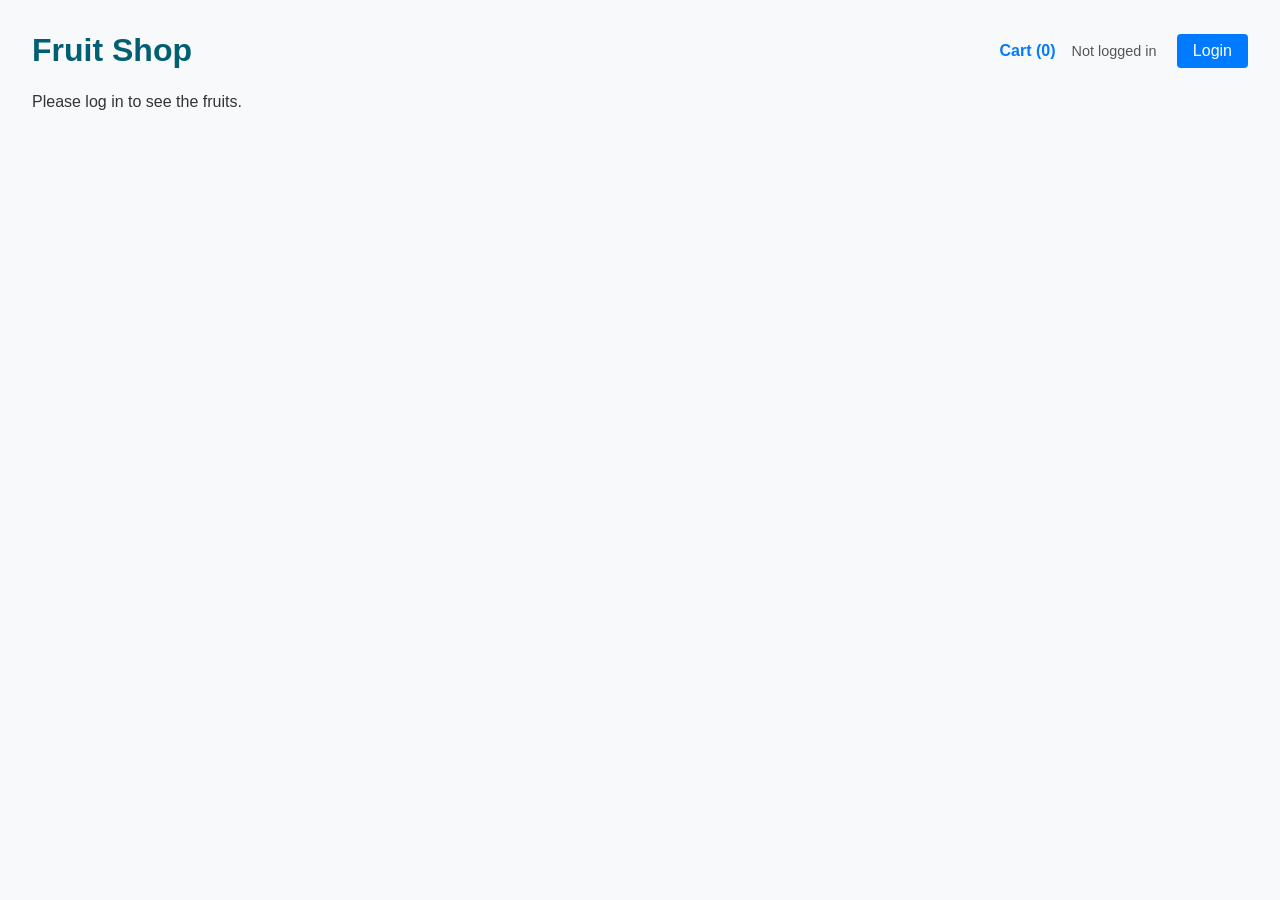
<file: frontend/shop/index.html>
<!DOCTYPE html>
<html lang="en">
<head>
  <meta charset="UTF-8">
  <meta name="viewport" content="width=device-width, initial-scale=1.0">
  <title>Fruit Shop</title>
  <link rel="stylesheet" href="style.css">
  <link rel="icon" href="/favicon.ico" type="image/x-icon">
</head>
<body>

  <header class="app-header">
    <h1>Fruit Shop</h1>
    <div class="header-controls">
      <div id="cart-controls">
        <!-- Cart link will be added here -->
      </div>
      <div id="auth-controls">
        <!-- Login/Logout buttons will be added here -->
      </div>
    </div>
  </header>

  <main id="page-content"></main>
  <script src="app.js"></script>
</body>
</html>
</file>
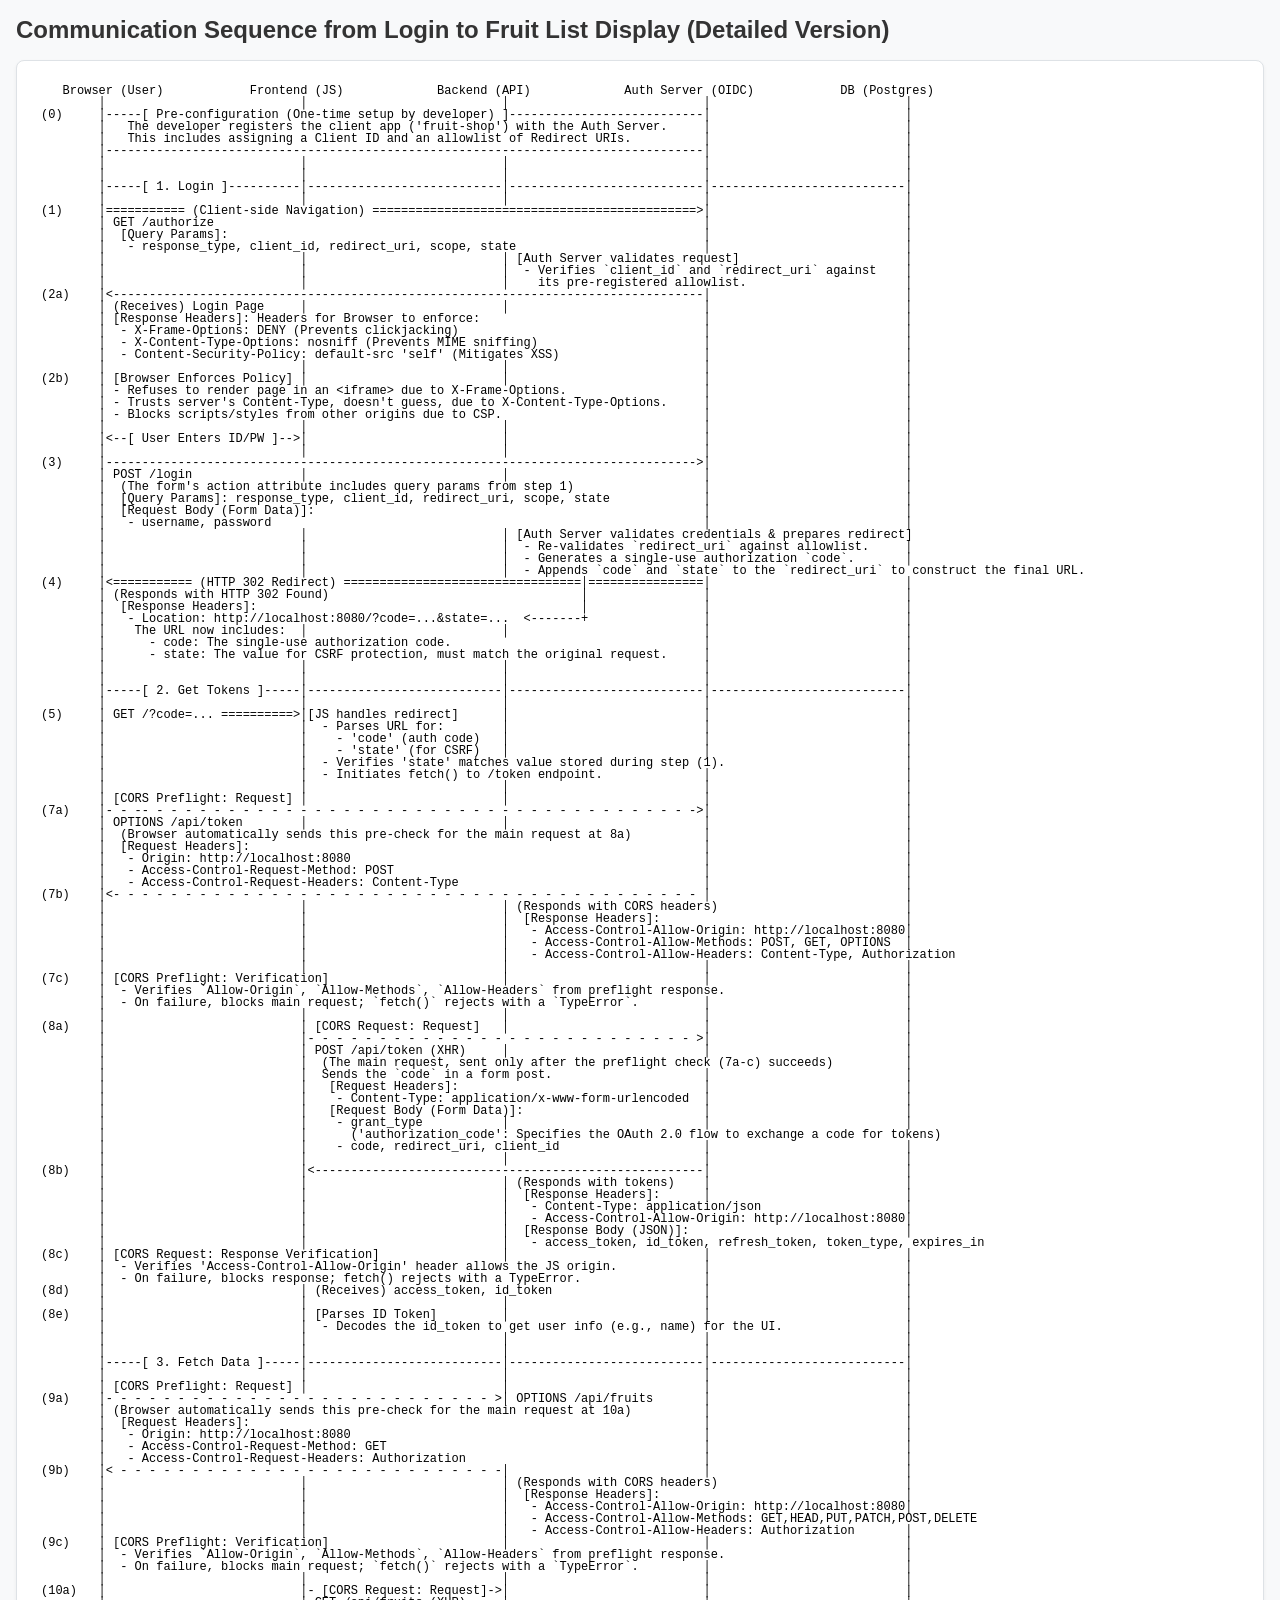
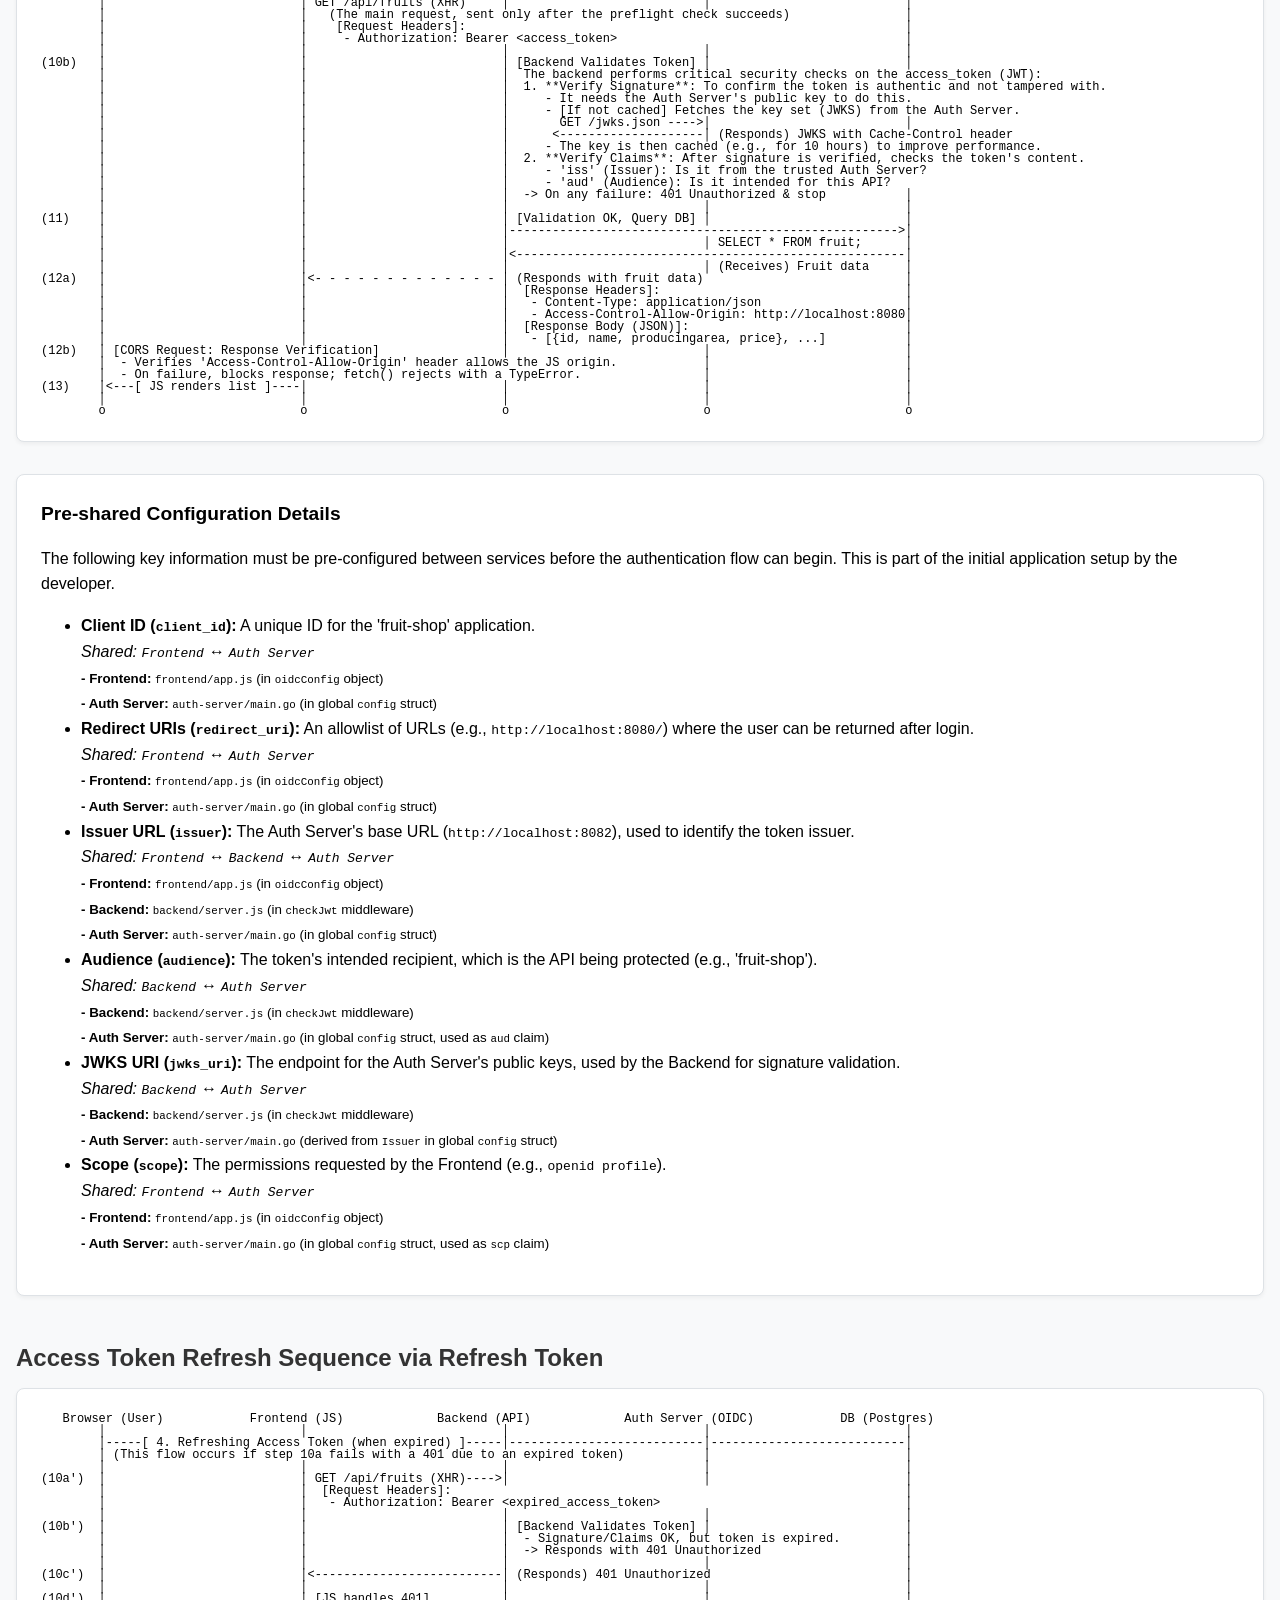
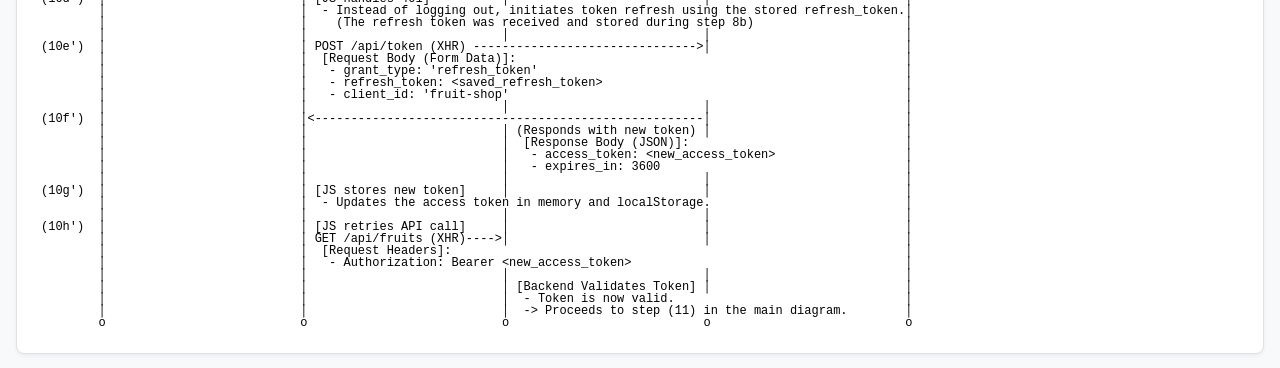
<file: frontend/seq.html>
<!DOCTYPE html>
<html lang="en">
<head>
  <meta charset="UTF-8">
  <meta name="viewport" content="width=device-width, initial-scale=1.0">
  <title>Login Sequence Diagram</title>
  <style>
    body {
      background-color: #f8f9fa;
      font-family: sans-serif;
      margin: 1rem;
    }
    h1 {
      font-size: 1.5rem;
      color: #333;
      margin-bottom: 1rem;
    }
    .diagram-container {
      background-color: #ffffff;
      padding: 1.5rem;
      border: 1px solid #dee2e6;
      border-radius: 8px;
      box-shadow: 0 2px 4px rgba(0,0,0,0.05);
      overflow-x: auto;
    }
    pre {
      margin: 0;
      /* This is a common, robust font stack for monospaced text. */
      font-family: SFMono-Regular, Menlo, Monaco, Consolas, "Liberation Mono", "Courier New", monospace;
      font-size: 12px;
      line-height: 1; /* Remove line spacing to connect vertical lines */
      white-space: pre;
    }
  </style>
</head>
<body>
  <h1>Communication Sequence from Login to Fruit List Display (Detailed Version)</h1>
  <div class="diagram-container">
<pre>
   Browser (User)            Frontend (JS)             Backend (API)             Auth Server (OIDC)            DB (Postgres)
        │                           │                           │                           │                           │
(0)     │-----[ Pre-configuration (One-time setup by developer) ]---------------------------│                           │
        │   The developer registers the client app ('fruit-shop') with the Auth Server.     │                           │
        │   This includes assigning a Client ID and an allowlist of Redirect URIs.          │                           │
        │-----------------------------------------------------------------------------------│                           │
        │                           │                           │                           │                           │
        │                           │                           │                           │                           │
        │-----[ 1. Login ]----------│---------------------------│---------------------------│---------------------------│
        │                           │                           │                           │                           │
(1)     │=========== (Client-side Navigation) =============================================>│                           │
        │ GET /authorize                                                                    │                           │
        │  [Query Params]:                                                                  │                           │
        │   - response_type, client_id, redirect_uri, scope, state                          │                           │
        │                           │                           │ [Auth Server validates request]                       │
        │                           │                           │  - Verifies `client_id` and `redirect_uri` against    │
        │                           │                           │    its pre-registered allowlist.                      │
(2a)    │<----------------------------------------------------------------------------------│                           │
        │ (Receives) Login Page     │                           │                           │                           │
        │ [Response Headers]: Headers for Browser to enforce:                               │                           │
        │  - X-Frame-Options: DENY (Prevents clickjacking)                                  │                           │
        │  - X-Content-Type-Options: nosniff (Prevents MIME sniffing)                       │                           │
        │  - Content-Security-Policy: default-src 'self' (Mitigates XSS)                    │                           │
        │                           │                           │                           │                           │
(2b)    │ [Browser Enforces Policy] │                           │                           │                           │
        │ - Refuses to render page in an &lt;iframe&gt; due to X-Frame-Options.                   │                           │
        │ - Trusts server's Content-Type, doesn't guess, due to X-Content-Type-Options.     │                           │
        │ - Blocks scripts/styles from other origins due to CSP.                            │                           │
        │                           │                           │                           │                           │
        │<--[ User Enters ID/PW ]-->│                           │                           │                           │
        │                           │                           │                           │                           │
(3)     │---------------------------------------------------------------------------------->│                           │
        │ POST /login               │                           │                           │                           │
        │  (The form's action attribute includes query params from step 1)                  │                           │
        │  [Query Params]: response_type, client_id, redirect_uri, scope, state             │                           │
        │  [Request Body (Form Data)]:                                                      │                           │
        │   - username, password                                                            │                           │
        │                           │                           │ [Auth Server validates credentials & prepares redirect]
        │                           │                           │  - Re-validates `redirect_uri` against allowlist.     │
        │                           │                           │  - Generates a single-use authorization `code`.       │
        │                           │                           │  - Appends `code` and `state` to the `redirect_uri` to construct the final URL.
(4)     │<=========== (HTTP 302 Redirect) =================================│================│                           │
        │ (Responds with HTTP 302 Found)                                   │                │                           │
        │  [Response Headers]:                                             │                │                           │
        │   - Location: http://localhost:8080/?code=...&state=...  <-------+                │                           │
        │    The URL now includes:  │                           │                           │                           │
        │      - code: The single-use authorization code.                                   │                           │
        │      - state: The value for CSRF protection, must match the original request.     │                           │
        │                           │                           │                           │                           │
        │                           │                           │                           │                           │
        │-----[ 2. Get Tokens ]-----│---------------------------│---------------------------│---------------------------│
        │                           │                           │                           │                           │
(5)     │ GET /?code=... ==========>│[JS handles redirect]      │                           │                           │
        │                           │  - Parses URL for:        │                           │                           │
        │                           │    - 'code' (auth code)   │                           │                           │
        │                           │    - 'state' (for CSRF)   │                           │                           │
        │                           │  - Verifies 'state' matches value stored during step (1).                         │
        │                           │  - Initiates fetch() to /token endpoint.              │                           │
        │                           │                           │                           │                           │
        │ [CORS Preflight: Request] │                           │                           │                           │      
(7a)    │- - -- - - - - - - - - - - - - - - - - - - - - - - - - - - - - - - - - - - - - - ->│                           │
        │ OPTIONS /api/token        │                           │                           │                           │
        │  (Browser automatically sends this pre-check for the main request at 8a)          │                           │
        │  [Request Headers]:                                                               │                           │
        │   - Origin: http://localhost:8080                                                 │                           │
        │   - Access-Control-Request-Method: POST                                           │                           │
        │   - Access-Control-Request-Headers: Content-Type                                  │                           │
(7b)    │<- - - - - - - - - - - - - - - - - - - - - - - - - - - - - - - - - - - - - - - - - │                           │
        │                           │                           │ (Responds with CORS headers)                          │
        │                           │                           │  [Response Headers]:                                  │
        │                           │                           │   - Access-Control-Allow-Origin: http://localhost:8080│
        │                           │                           │   - Access-Control-Allow-Methods: POST, GET, OPTIONS  │
        │                           │                           │   - Access-Control-Allow-Headers: Content-Type, Authorization
        │                           │                           │                           │                           │
(7c)    │ [CORS Preflight: Verification]                        │                           │                           │
        │  - Verifies `Allow-Origin`, `Allow-Methods`, `Allow-Headers` from preflight response.                         │
        │  - On failure, blocks main request; `fetch()` rejects with a `TypeError`.         │                           │
        │                           │                           │                           │                           │
(8a)    │                           │ [CORS Request: Request]   │                           │                           │
        │                           │- - - - - - - - - - - - - - - - - - - - - - - - - - - >│                           │
        │                           │ POST /api/token (XHR)     │                           │                           │
        │                           │  (The main request, sent only after the preflight check (7a-c) succeeds)          │
        │                           │  Sends the `code` in a form post.                     │                           │
        │                           │   [Request Headers]:                                  │                           │
        │                           │    - Content-Type: application/x-www-form-urlencoded  │                           │
        │                           │   [Request Body (Form Data)]:                         │                           │
        │                           │    - grant_type           │                           │                           │
        │                           │      ('authorization_code': Specifies the OAuth 2.0 flow to exchange a code for tokens)
        │                           │    - code, redirect_uri, client_id                    │                           │
        │                           │                           │                           │                           │
(8b)    │                           │<------------------------------------------------------│                           │
        │                           │                           │ (Responds with tokens)    │                           │
        │                           │                           │  [Response Headers]:      │                           │
        │                           │                           │   - Content-Type: application/json                    │
        │                           │                           │   - Access-Control-Allow-Origin: http://localhost:8080│
        │                           │                           │  [Response Body (JSON)]:                              │
        │                           │                           │   - access_token, id_token, refresh_token, token_type, expires_in
(8c)    │ [CORS Request: Response Verification]                 │                           │                           │
        │  - Verifies 'Access-Control-Allow-Origin' header allows the JS origin.            │                           │
        │  - On failure, blocks response; fetch() rejects with a TypeError.                 │                           │
(8d)    │                           │ (Receives) access_token, id_token                     │                           │
        │                           │                           │                           │                           │
(8e)    │                           │ [Parses ID Token]         │                           │                           │
        │                           │  - Decodes the id_token to get user info (e.g., name) for the UI.                 │
        │                           │                           │                           │                           │
        │                           │                           │                           │                           │
        │-----[ 3. Fetch Data ]-----│---------------------------│---------------------------│---------------------------│
        │                           │                           │                           │                           │
        │ [CORS Preflight: Request] │                           │                           │                           │
(9a)    │- - - - - - - - - - - - - - - - - - - - - - - - - - - >│ OPTIONS /api/fruits       │                           │
        │ (Browser automatically sends this pre-check for the main request at 10a)          │                           │
        │  [Request Headers]:                                                               │                           │
        │   - Origin: http://localhost:8080                                                 │                           │
        │   - Access-Control-Request-Method: GET                                            │                           │
        │   - Access-Control-Request-Headers: Authorization                                 │                           │
(9b)    │< - - - - - - - - - - - - - - - - - - - - - - - - - - -│                           │                           │
        │                           │                           │ (Responds with CORS headers)                          │
        │                           │                           │  [Response Headers]:                                  │
        │                           │                           │   - Access-Control-Allow-Origin: http://localhost:8080│
        │                           │                           │   - Access-Control-Allow-Methods: GET,HEAD,PUT,PATCH,POST,DELETE
        │                           │                           │   - Access-Control-Allow-Headers: Authorization       │
(9c)    │ [CORS Preflight: Verification]                        │                           │                           │
        │  - Verifies `Allow-Origin`, `Allow-Methods`, `Allow-Headers` from preflight response.                         │
        │  - On failure, blocks main request; `fetch()` rejects with a `TypeError`.         │                           │
        │                           │                           │                           │                           │
(10a)   │                           │- [CORS Request: Request]->│                           │                           |
        │                           │ GET /api/fruits (XHR)     │                           │                           │
        │                           │   (The main request, sent only after the preflight check succeeds)                │
        │                           │    [Request Headers]:                                                             │
        │                           │     - Authorization: Bearer &lt;access_token&gt;                                        │
        │                           │                           │                           │                           │
(10b)   │                           │                           │ [Backend Validates Token] │                           │
        │                           │                           │  The backend performs critical security checks on the access_token (JWT):
        │                           │                           │  1. **Verify Signature**: To confirm the token is authentic and not tampered with.
        │                           │                           │     - It needs the Auth Server's public key to do this.
        │                           │                           │     - [If not cached] Fetches the key set (JWKS) from the Auth Server. 
        │                           │                           │       GET /jwks.json ---->│                           │
        │                           │                           │      <--------------------│ (Responds) JWKS with Cache-Control header
        │                           │                           │     - The key is then cached (e.g., for 10 hours) to improve performance. 
        │                           │                           │  2. **Verify Claims**: After signature is verified, checks the token's content.
        │                           │                           │     - 'iss' (Issuer): Is it from the trusted Auth Server?
        │                           │                           │     - 'aud' (Audience): Is it intended for this API? 
        │                           │                           │  -> On any failure: 401 Unauthorized & stop           │
        │                           │                           │                           │                           │
(11)    │                           │                           │ [Validation OK, Query DB] │                           │
        │                           │                           │------------------------------------------------------>│
        │                           │                           │                           │ SELECT * FROM fruit;      │
        │                           │                           │<------------------------------------------------------│
        │                           │                           │                           │ (Receives) Fruit data     │
(12a)   │                           │<- - - - - - - - - - - - - │ (Responds with fruit data)                            │
        │                           │                           │  [Response Headers]:                                  │
        │                           │                           │   - Content-Type: application/json                    │
        │                           │                           │   - Access-Control-Allow-Origin: http://localhost:8080│
        │                           │                           │  [Response Body (JSON)]:                              │
        │                           │                           │   - [{id, name, producingarea, price}, ...]           │
(12b)   │ [CORS Request: Response Verification]                 │                           │                           │
        │  - Verifies 'Access-Control-Allow-Origin' header allows the JS origin.            │                           │
        │  - On failure, blocks response; fetch() rejects with a TypeError.                 │                           │
(13)    │<---[ JS renders list ]----│                           │                           │                           │
        │                           │                           │                           │                           │
        o                           o                           o                           o                           o
</pre>
  </div>

  <div class="diagram-container" style="margin-top: 2rem; line-height: 1.6;">
    <h2 style="font-size: 1.2rem; margin-top: 0;">Pre-shared Configuration Details</h2>
    <p>The following key information must be pre-configured between services before the authentication flow can begin. This is part of the initial application setup by the developer.</p>
    <ul>
      <li><strong>Client ID (<code>client_id</code>):</strong> A unique ID for the 'fruit-shop' application.
        <br><em>Shared: <code>Frontend</code> &harr; <code>Auth Server</code></em>
        <br><small><strong>- Frontend:</strong> <code>frontend/app.js</code> (in <code>oidcConfig</code> object)</small>
        <br><small><strong>- Auth Server:</strong> <code>auth-server/main.go</code> (in global <code>config</code> struct)</small>
      </li>

      <li><strong>Redirect URIs (<code>redirect_uri</code>):</strong> An allowlist of URLs (e.g., <code>http://localhost:8080/</code>) where the user can be returned after login.
        <br><em>Shared: <code>Frontend</code> &harr; <code>Auth Server</code></em>
        <br><small><strong>- Frontend:</strong> <code>frontend/app.js</code> (in <code>oidcConfig</code> object)</small>
        <br><small><strong>- Auth Server:</strong> <code>auth-server/main.go</code> (in global <code>config</code> struct)</small>
      </li>

      <li><strong>Issuer URL (<code>issuer</code>):</strong> The Auth Server's base URL (<code>http://localhost:8082</code>), used to identify the token issuer.
        <br><em>Shared: <code>Frontend</code> &harr; <code>Backend</code> &harr; <code>Auth Server</code></em>
        <br><small><strong>- Frontend:</strong> <code>frontend/app.js</code> (in <code>oidcConfig</code> object)</small>
        <br><small><strong>- Backend:</strong> <code>backend/server.js</code> (in <code>checkJwt</code> middleware)</small>
        <br><small><strong>- Auth Server:</strong> <code>auth-server/main.go</code> (in global <code>config</code> struct)</small>
      </li>

      <li><strong>Audience (<code>audience</code>):</strong> The token's intended recipient, which is the API being protected (e.g., 'fruit-shop').
        <br><em>Shared: <code>Backend</code> &harr; <code>Auth Server</code></em>
        <br><small><strong>- Backend:</strong> <code>backend/server.js</code> (in <code>checkJwt</code> middleware)</small>
        <br><small><strong>- Auth Server:</strong> <code>auth-server/main.go</code> (in global <code>config</code> struct, used as <code>aud</code> claim)</small>
      </li>

      <li><strong>JWKS URI (<code>jwks_uri</code>):</strong> The endpoint for the Auth Server's public keys, used by the Backend for signature validation.
        <br><em>Shared: <code>Backend</code> &harr; <code>Auth Server</code></em>
        <br><small><strong>- Backend:</strong> <code>backend/server.js</code> (in <code>checkJwt</code> middleware)</small>
        <br><small><strong>- Auth Server:</strong> <code>auth-server/main.go</code> (derived from <code>Issuer</code> in global <code>config</code> struct)</small>
      </li>

      <li><strong>Scope (<code>scope</code>):</strong> The permissions requested by the Frontend (e.g., <code>openid profile</code>).
        <br><em>Shared: <code>Frontend</code> &harr; <code>Auth Server</code></em>
        <br><small><strong>- Frontend:</strong> <code>frontend/app.js</code> (in <code>oidcConfig</code> object)</small>
        <br><small><strong>- Auth Server:</strong> <code>auth-server/main.go</code> (in global <code>config</code> struct, used as <code>scp</code> claim)</small>
      </li>
    </ul>
  </div>

  <h1 style="margin-top: 3rem;">Access Token Refresh Sequence via Refresh Token</h1>
  <div class="diagram-container">
<pre>
   Browser (User)            Frontend (JS)             Backend (API)             Auth Server (OIDC)            DB (Postgres)
        │                           │                           │                           │                           │
        │-----[ 4. Refreshing Access Token (when expired) ]-----│---------------------------│---------------------------│
        │ (This flow occurs if step 10a fails with a 401 due to an expired token)           │                           │
        │                           │                           │                           │                           │
(10a')  │                           │ GET /api/fruits (XHR)---->│                           │                           │
        │                           │  [Request Headers]:                                                               │
        │                           │   - Authorization: Bearer &lt;expired_access_token&gt;                                  │
        │                           │                           │                           │                           │
(10b')  │                           │                           │ [Backend Validates Token] │                           │
        │                           │                           │  - Signature/Claims OK, but token is expired.         │
        │                           │                           │  -> Responds with 401 Unauthorized                    │
        │                           │                           │                           │                           │
(10c')  │                           │<--------------------------│ (Responds) 401 Unauthorized                           │
        │                           │                           │                           │                           │
(10d')  │                           │ [JS handles 401]          │                           │                           │
        │                           │  - Instead of logging out, initiates token refresh using the stored refresh_token.│
        │                           │    (The refresh token was received and stored during step 8b)                     │
        │                           │                           │                           │                           │
(10e')  │                           │ POST /api/token (XHR) ------------------------------->│                           │
        │                           │  [Request Body (Form Data)]:                                                      │
        │                           │   - grant_type: 'refresh_token'                                                   │
        │                           │   - refresh_token: &lt;saved_refresh_token&gt;                                          │
        │                           │   - client_id: 'fruit-shop'                                                       │
        │                           │                           │                           │                           │
(10f')  │                           │<------------------------------------------------------│                           │
        │                           │                           │ (Responds with new token) │                           │
        │                           │                           │  [Response Body (JSON)]:                              │
        │                           │                           │   - access_token: &lt;new_access_token&gt;                  │
        │                           │                           │   - expires_in: 3600                                  │
        │                           │                           │                           │                           │
(10g')  │                           │ [JS stores new token]     │                           │                           │
        │                           │  - Updates the access token in memory and localStorage.                           │
        │                           │                           │                           │                           │
(10h')  │                           │ [JS retries API call]     │                           │                           │
        │                           │ GET /api/fruits (XHR)---->│                           │                           │
        │                           │  [Request Headers]:                                                               │
        │                           │   - Authorization: Bearer &lt;new_access_token&gt;                                      │
        │                           │                           │                           │                           │
        │                           │                           │ [Backend Validates Token] │                           │
        │                           │                           │  - Token is now valid.                                │
        │                           │                           │  -> Proceeds to step (11) in the main diagram.        │
        o                           o                           o                           o                           o
</pre>
  </div>
</body>
</html>
</file>
<file: frontend/shop/style.css>
/* --- Variables --- */
:root {
  --primary-color: #007bff;
  --primary-hover-color: #0056b3;
  --success-color: #28a745;
  --success-hover-color: #218838;
  --danger-color: #dc3545;
  --danger-hover-color: #c82333;

  --text-color: #333;
  --text-light-color: #555;
  --text-price-color: #d9534f;
  --header-title-color: #005f73;

  --background-color: #f8f9fa;
  --surface-color: #fff;
  --border-color: #ddd;
  --border-light-color: #eee;

  --error-bg-color: #f8d7da;
  --error-text-color: #721c24;
  --error-border-color: #f5c6cb;
}

/* --- Global Styles --- */
body {
  margin: 2rem;
  font-family: sans-serif;
  color: var(--text-color);
  background-color: var(--background-color);
}

.page-title, .app-header {
  margin-bottom: 1.5rem;
}

/* --- Layout & Structure --- */
.app-header, .header-controls, .cart-summary, .cart-summary-actions, .cart-item, .cart-item-actions, .fruit-item, .fruit-info {
  display: flex;
}

.app-header, .cart-summary {
  justify-content: space-between;
  align-items: center;
}

.app-header h1 {
  margin: 0;
  color: var(--header-title-color);
}

.header-controls, .cart-summary-actions {
  gap: 1rem;
}

.header-controls, .cart-item, .cart-item-actions {
  align-items: center;
}

#fruit-list {
  display: grid;
  grid-template-columns: repeat(auto-fill, minmax(200px, 1fr));
  gap: 1rem;
}
.cart-container, .fruit-item {
  background-color: var(--surface-color);
  border-radius: 8px;
  box-shadow: 0 2px 4px rgba(0,0,0,0.1);
}

.cart-container { padding: 2rem; }
.cart-summary {
  margin-top: 2rem;
  padding-top: 1.5rem;
  border-top: 1px solid var(--border-light-color);
}
.cart-summary h2 { margin: 0; }

/* --- Components --- */

/* Card (Fruit Item) */
.fruit-item {
  display: flex;
  flex-direction: column;
  overflow: hidden;
  background-color: var(--surface-color);
  border: 1px solid var(--border-color);
  border-radius: 8px;
  box-shadow: 0 2px 4px rgba(0,0,0,0.1);
  cursor: pointer;
  transition: transform 0.2s ease-in-out, box-shadow 0.2s ease-in-out;
}

.fruit-item:hover {
  transform: translateY(-5px);
  box-shadow: 0 8px 12px rgba(0,0,0,0.15);
}

.fruit-image {
  width: 100%;
  height: 150px;
  object-fit: cover;
}

.fruit-info {
  display: flex;
  flex-direction: column;
  flex-grow: 1;
  padding: 1rem;
}

.fruit-item .price {
  margin-top: auto;
  font-size: 1.2rem;
  font-weight: bold;
  color: var(--text-price-color);
  text-align: right;
}

/* Cart Item */
.cart-item {
  padding: 1rem 0;
  border-bottom: 1px solid var(--border-light-color);
}

.cart-item:last-child {
  border-bottom: none;
}

.cart-item-info {
  margin-left: 1rem;
  flex-grow: 1;
}

.cart-item-info h3 {
  margin: 0 0 0.5rem 0;
}

/* Buttons */
.button {
  padding: 0.5rem 1rem;
  font-size: 1rem;
  color: white;
  border: none;
  border-radius: 4px;
  cursor: pointer;
  text-decoration: none;
  text-align: center;
  transition: background-color 0.2s;
}

.button-primary {
  background-color: var(--primary-color);
}
.button-primary:hover {
  background-color: var(--primary-hover-color);
}

.button-success {
  background-color: var(--success-color);
}
.button-success:hover {
  background-color: var(--success-hover-color);
}

.button-danger {
  background-color: var(--danger-color);
}
.button-danger:hover {
  background-color: var(--danger-hover-color);
}

.update-quantity-button {
  padding: 0.2rem 0.5rem;
  background: none;
  border: 1px solid #ccc;
  border-radius: 4px;
  cursor: pointer;
  color: var(--text-color);
}

/* --- UI States & Links --- */
.login-status {
  margin-right: 1rem;
  font-size: 0.9rem;
  color: var(--text-light-color);
}

.login-status strong {
  color: var(--text-color);
}

#cart-controls a {
  font-weight: bold;
  color: var(--primary-color);
  text-decoration: none;
}

#cart-controls a:hover {
  text-decoration: underline;
}

.error-detail {
  margin-top: 2rem;
  padding: 1rem;
  color: var(--error-text-color);
  background-color: var(--error-bg-color);
  border: 1px solid var(--error-border-color);
  border-radius: 4px;
}

/* --- Fruit Detail Page --- */
.fruit-detail-container {
  padding: 2rem;
  background-color: var(--surface-color);
  border-radius: 8px;
  box-shadow: 0 2px 4px rgba(0,0,0,0.1);
  max-width: 900px;
  margin: 2rem auto;
}

.fruit-detail-content {
  display: flex;
  gap: 2rem;
  margin-top: 1.5rem;
}

.fruit-detail-image {
  flex-shrink: 0;
  width: 300px;
  height: 300px;
  object-fit: cover;
  border-radius: 8px;
  border: 1px solid var(--border-color);
}

.fruit-detail-info h1 {
  margin-top: 0;
  color: var(--header-title-color);
}

.fruit-detail-info .detail-price {
  font-size: 1.5rem;
  font-weight: bold;
  color: var(--text-price-color);
  margin: 1rem 0;
}

.fruit-detail-info .detail-description {
  line-height: 1.6;
  margin-bottom: 1.5rem;
}

.fruit-detail-info .detail-location {
  margin-top: 1.5rem;
  padding-top: 1rem;
  border-top: 1px solid var(--border-light-color);
  font-size: 0.9rem;
  color: var(--text-light-color);
}

.back-link {
  display: inline-block;
  margin-bottom: 1rem;
  color: var(--primary-color);
  text-decoration: none;
  font-weight: bold;
}

.back-link:hover {
  text-decoration: underline;
}
</file>
